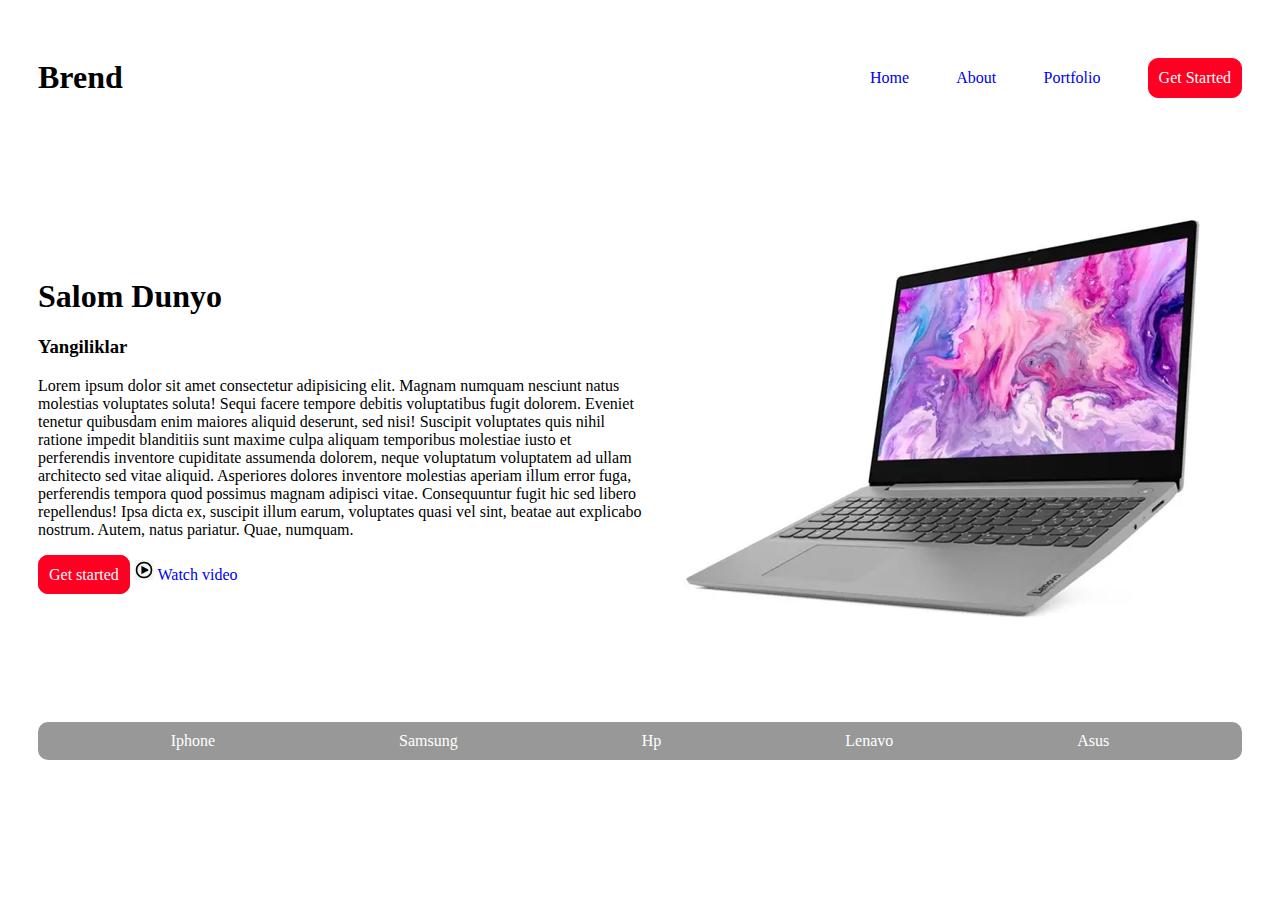
<file: AMALIY MASHG'ULOT/index.html>
<!DOCTYPE html>
<html lang="en">
<head>
    <meta charset="UTF-8">
    <meta http-equiv="X-UA-Compatible" content="IE=edge">
    <meta name="viewport" content="width=device-width, initial-scale=1.0">
    <title>AMALIY MASHG'ULOT</title>
    <link rel="stylesheet" href="stayl.css">
</head>
<body>

    <div class="asosiy-div">
        <div class="Brend">
            <h1 class="brend">Brend</h1>
            <a href="About.html" class="home">Home</a>
            <a href="#" class="home">About</a>
            <a href="#" class="home">Portfolio</a>
            <a href="#" class="hom">Get Started</a>
        </div>

        <div class="text">
            <div class="salom">
                <h1 class="salom-dunyo">Salom Dunyo</h1>
                <h3 class="Yangiliklar">Yangiliklar</h3>
            <p class="tex">
                Lorem ipsum dolor sit amet consectetur adipisicing elit. Magnam numquam nesciunt natus molestias voluptates soluta! Sequi facere tempore debitis voluptatibus fugit dolorem. Eveniet tenetur quibusdam enim maiores aliquid deserunt, sed nisi! Suscipit voluptates quis nihil ratione impedit blanditiis sunt maxime culpa aliquam temporibus molestiae iusto et perferendis inventore cupiditate assumenda dolorem, neque voluptatum voluptatem ad ullam architecto sed vitae aliquid. Asperiores dolores inventore molestias aperiam illum error fuga, perferendis tempora quod possimus magnam adipisci vitae. Consequuntur fugit hic sed libero repellendus! Ipsa dicta ex, suscipit illum earum, voluptates quasi vel sint, beatae aut explicabo nostrum. Autem, natus pariatur. Quae, numquam.
            </p>
            <a href="#" class="hom">Get started</a>
            <img src="kisspng-computer-icons-check-mark-font-awesome-5ad79351377741.7186202615240773932272.jpg" alt="" class="uchD">
            <a href="#" class="video">Watch video</a>
            </div>
            <div class="div">
                <img src="ZB4MZ_m2XhOt6oNTvO_sl9rNF5TpueH5.jpg" alt="#" class="pauza">
            </div>
        </div>
            
        <div class="iphone">
            <a href="#" class="Iphone">Iphone</a>
            <a href="#" class="Iphone">Samsung</a>
            <a href="#" class="Iphone">Hp</a>
            <a href="#" class="Iphone">Lenavo</a>
            <a href="#" class="Iphone">Asus</a>
        </div>
    </div>
</body>
</html>
</file>
<file: AMALIY MASHG'ULOT/stayl.css>
.asosiy-div {
    padding: 30px;
}

a {
    text-decoration: none;
} 

.Brend {
    display: flex;
    justify-content: space-between;
    align-items: center;
}

.hom {
    border: 1px solid rgb(255, 0, 34);
    background-color: rgb(255, 0, 34);
    color: white;
    border-radius: 10px;
    padding: 10px;
}

.hom:hover {
    background-color: rgb(255, 0, 34);
    color: white;
    border-radius: 10px;
    padding: 13px;
    transition: 0.3s;
}

.brend {
    margin-right: 700px;
}

.iphone {
    background: rgb(152, 152, 152);
    text-align: center;
    color: white;
    padding: 10px;
    border-radius: 10px;
}

.text {
    display: flex;
    justify-content: space-between;
    align-items: center;
}



.Iphone {
    padding: 90px;
    color: white;
}

.uchD {
    width: 20px;
    margin-top: 5px;
}
</file>
